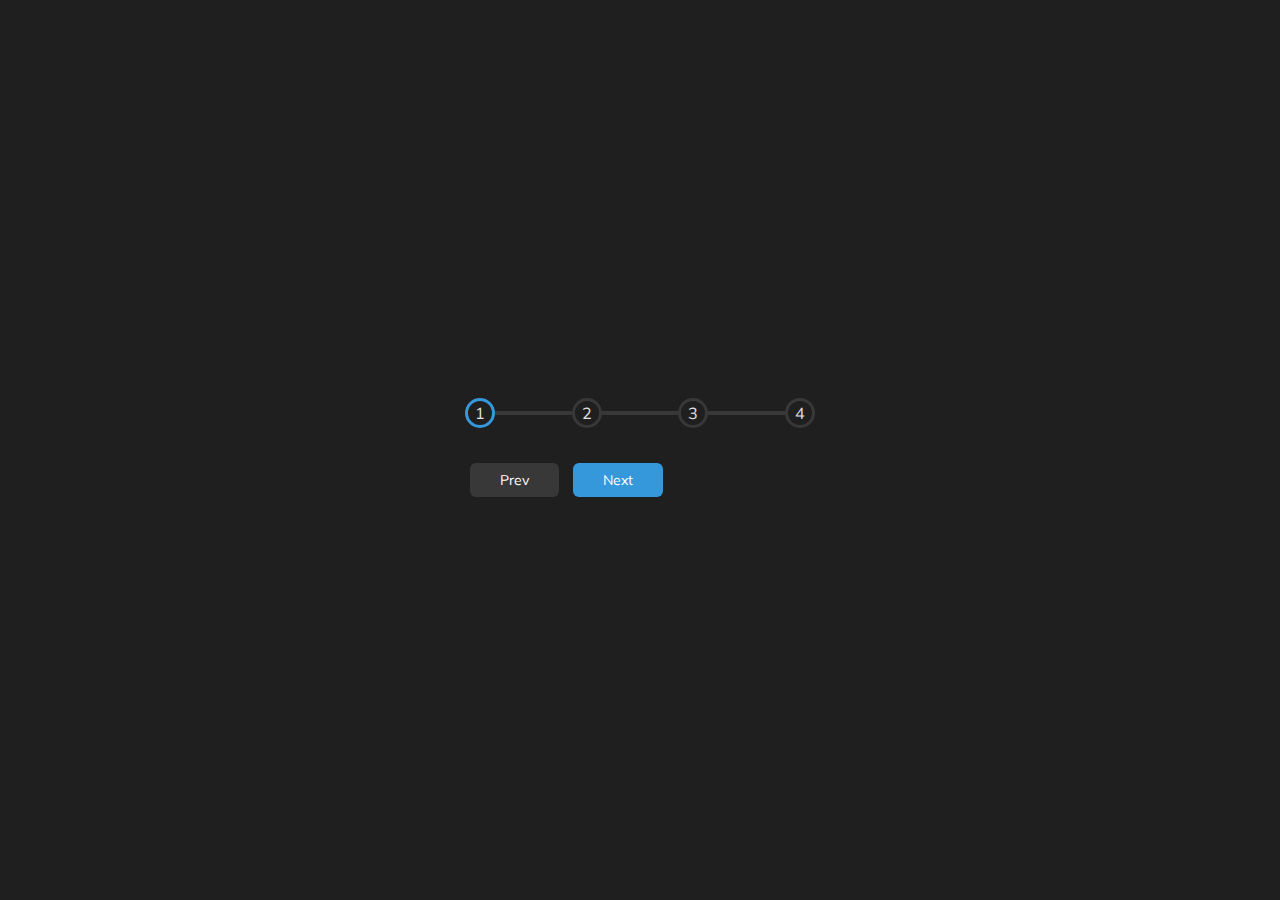
<file: day 2[progress steps]/index.html>
<html lang="en">
<head>
    <meta charset="UTF-8">
    <meta name="viewport" content="width=device-width, initial-scale=1.0">
    <link rel="stylesheet" href="css/style.css">
    <script src="js/main.js" defer></script>
    <title>Progress Steps</title>
</head>
<body>
      <div class="conatiner">
        <div class="progress-container">
            <div class="progress" id="progress"></div>
            <div class="circle active">1</div>
            <div class="circle">2</div>
            <div class="circle">3</div>
            <div class="circle">4</div>
        </div>

        <button class="btn" id="prev" disabled>Prev</button>
        <button class="btn" id="next" >Next</button>
      </div>
</body>
</html>
</file>
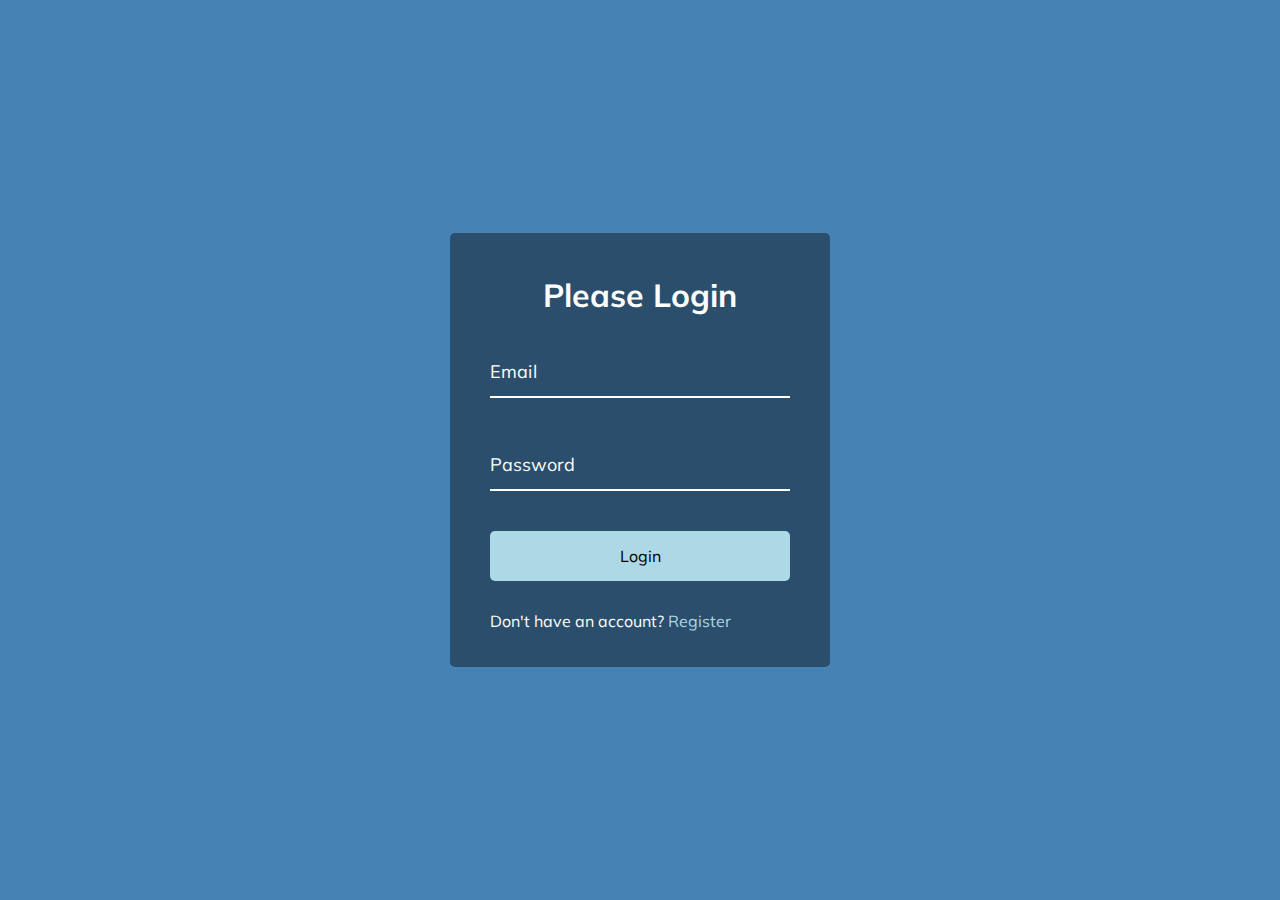
<file: day 7[login-wave]/index.html>
<html lang="en">
<head>
    <meta charset="UTF-8">
    <meta name="viewport" content="width=device-width, initial-scale=1.0">
    <title>Document</title>
    <link rel="stylesheet" href="css/style">
    <script src="js/main.js" defer></script>
</head>
<body>
   
    <div class="container">
      <h1>Please Login</h1>
      <form>
        <div class="form-control">
          <input type="text" required>
          <label>Email</label>
          <!-- <label>
            <span style="transition-delay: 0ms">E</span>
              <span style="transition-delay: 50ms">m</span>
              <span style="transition-delay: 100ms">a</span>
              <span style="transition-delay: 150ms">i</span>
              <span style="transition-delay: 200ms">l</span>
        </label> -->
        </div>

        <div class="form-control">
          <input type="password" required>
          <label>Password</label>
        </div>

        <button class="btn">Login</button>

        <p class="text">Don't have an account? <a href="#">Register</a> </p>
      </form>
    </div>
</body>
</html>
</file>
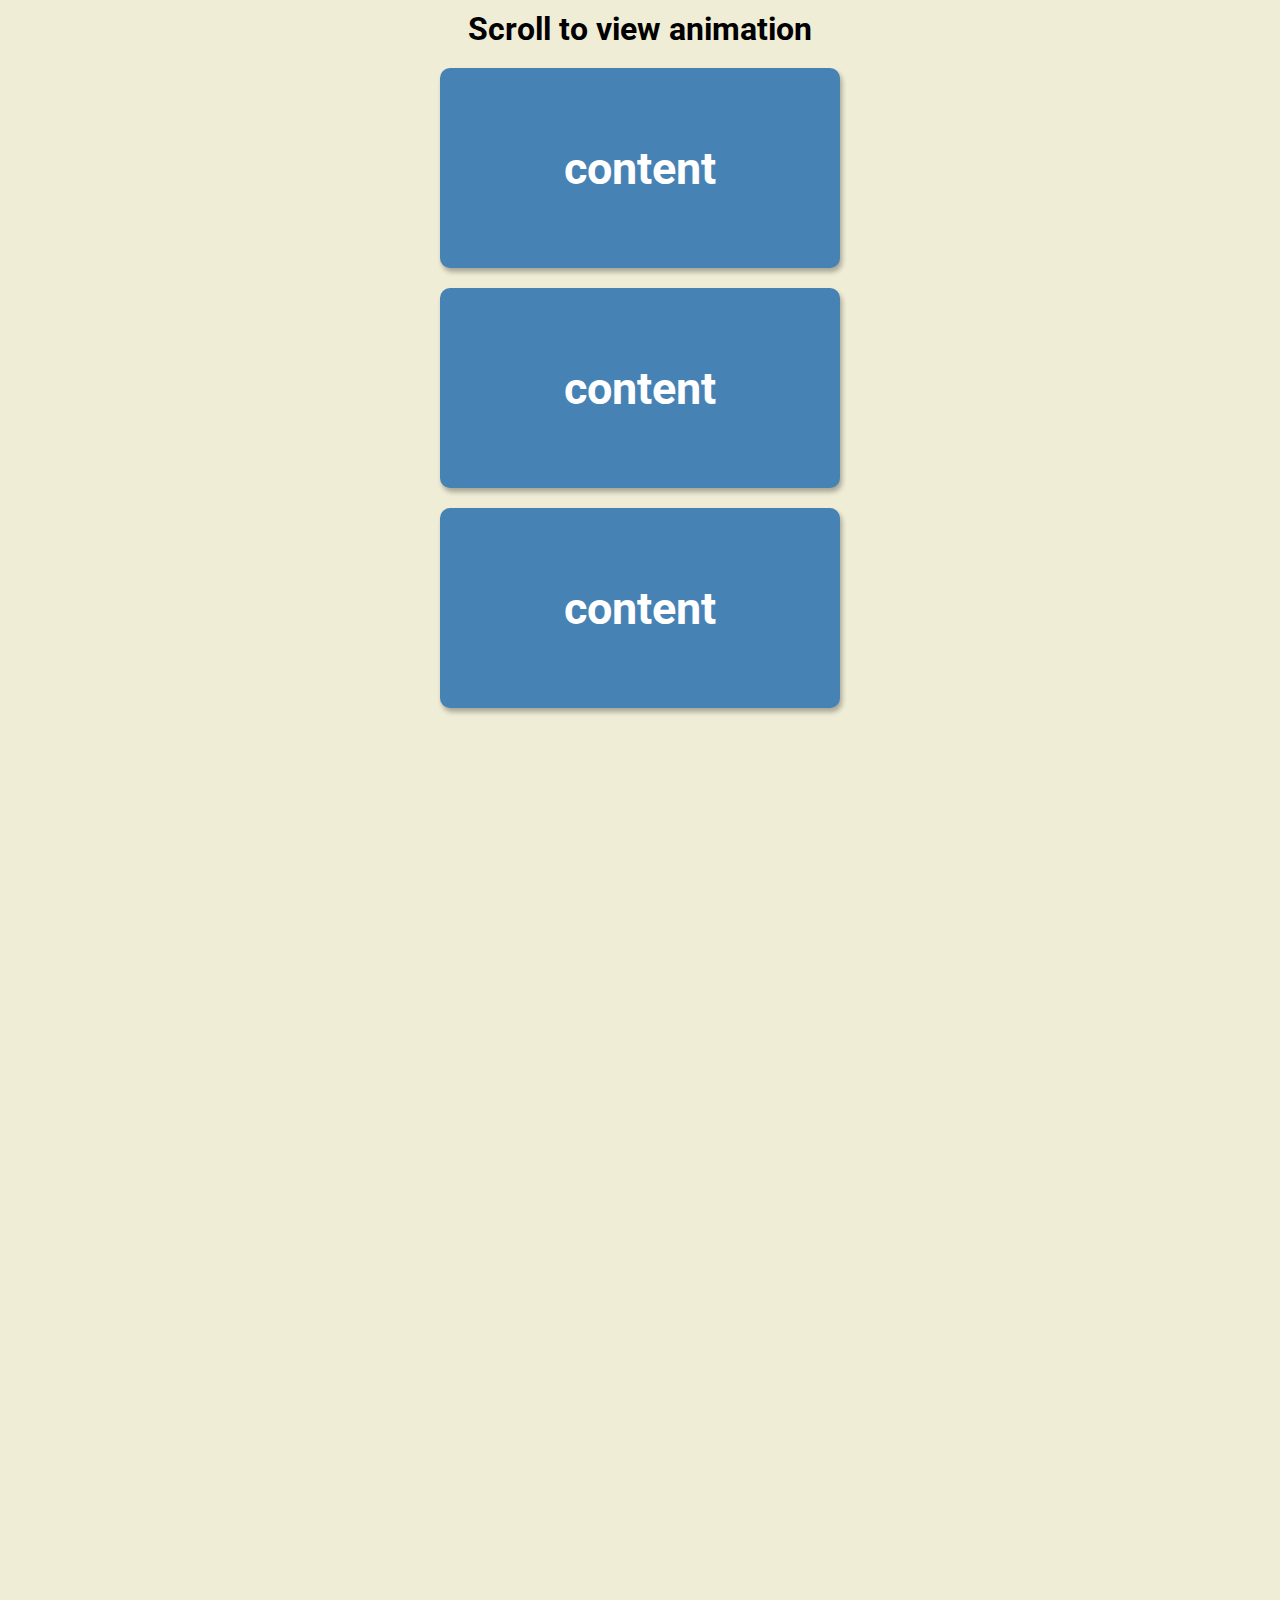
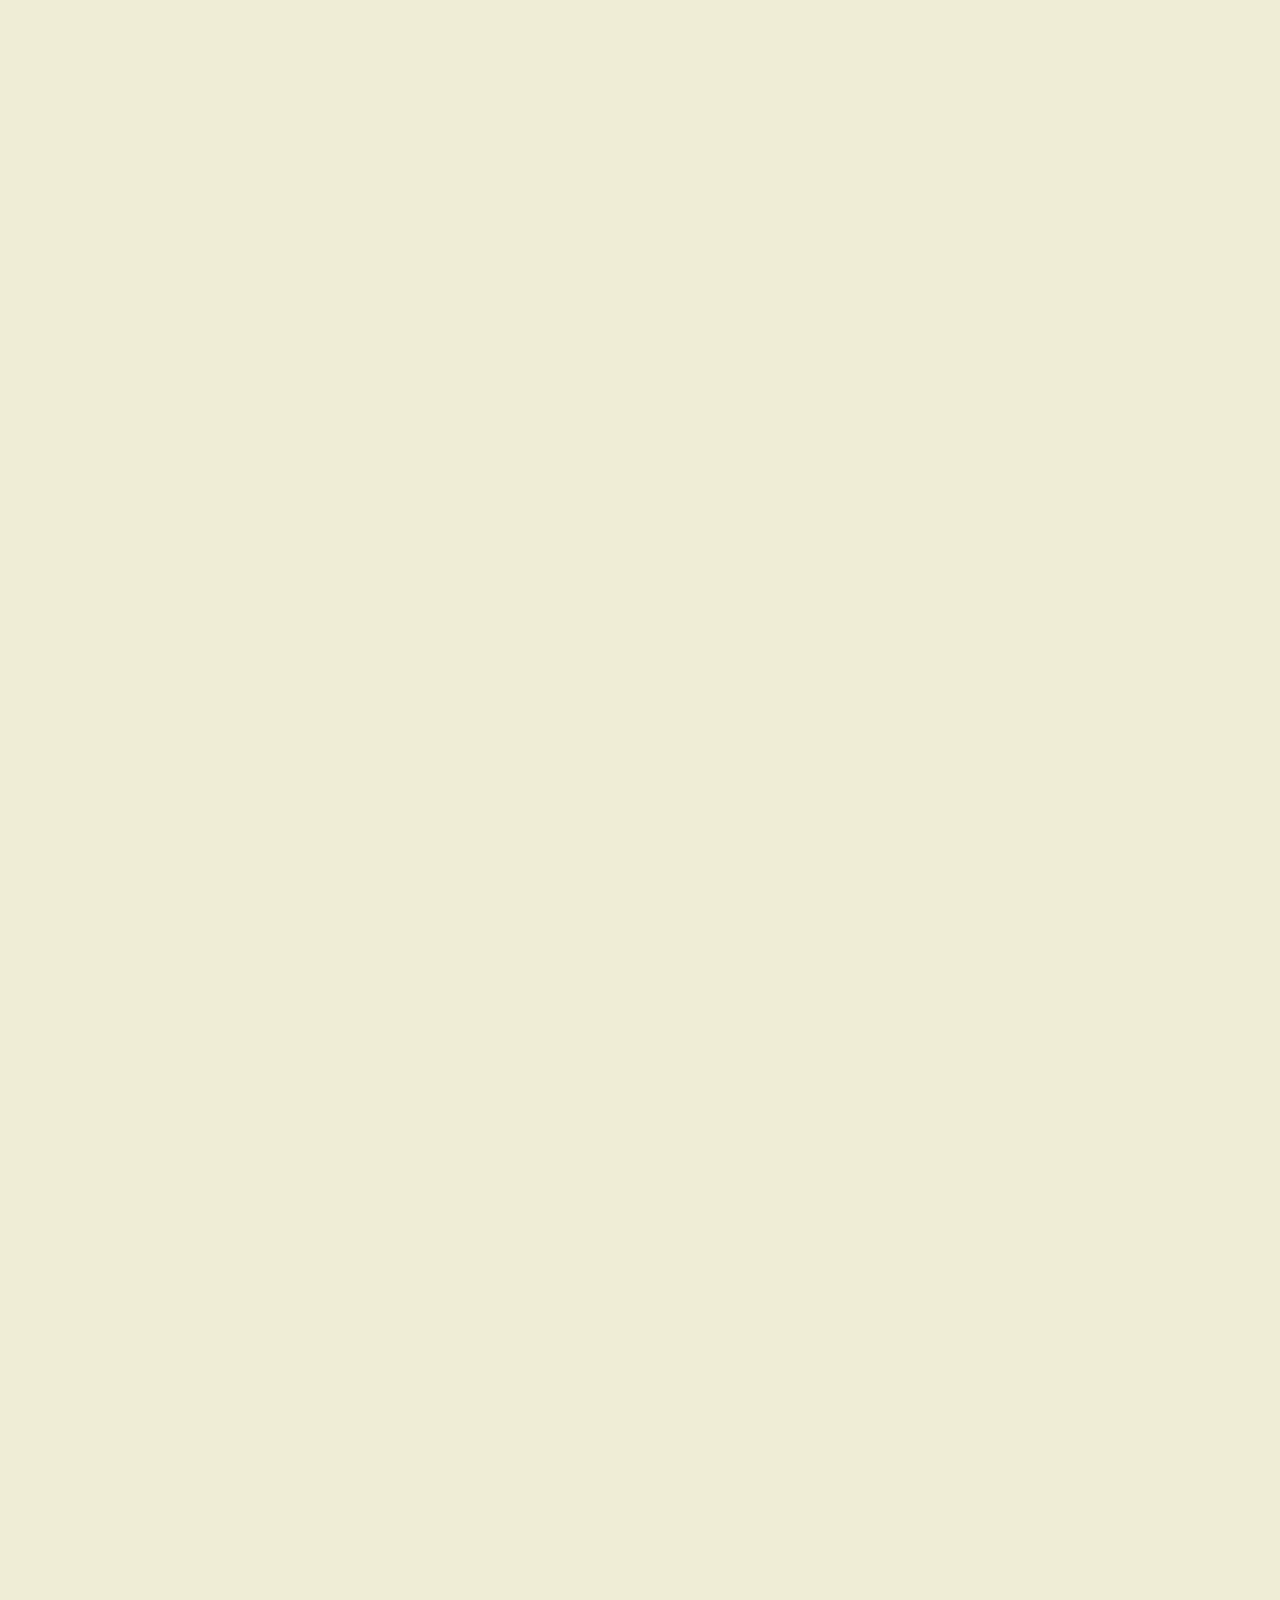
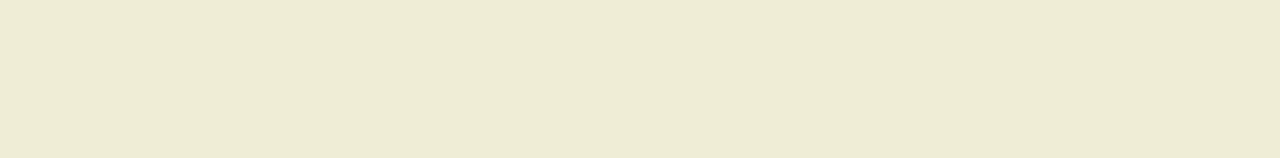
<file: day5[scroll animation]/index.html>
<html lang="en">
<head>
    <meta charset="UTF-8">
    <meta name="viewport" content="width=device-width, initial-scale=1.0">
    <link rel="stylesheet" href="css/style.css">
    <script src="js/main.js" defer></script>
    <title>Scroll Animation</title>
</head>
<body>
    <h1>Scroll to view animation</h1>
     <div class="box"><h2>content</h2></div>
     <div class="box"><h2>content</h2></div>
     <div class="box"><h2>content</h2></div>
     <div class="box"><h2>content</h2></div>
     <div class="box"><h2>content</h2></div>
     <div class="box"><h2>content</h2></div>
     <div class="box"><h2>content</h2></div>
     <div class="box"><h2>content</h2></div>
     <div class="box"><h2>content</h2></div>
     <div class="box"><h2>content</h2></div>
     <div class="box"><h2>content</h2></div>
     <div class="box"><h2>content</h2></div>
     <div class="box"><h2>content</h2></div>
     <div class="box"><h2>content</h2></div>
     <div class="box"><h2>content</h2></div>
    
</body>
</html>
</file>
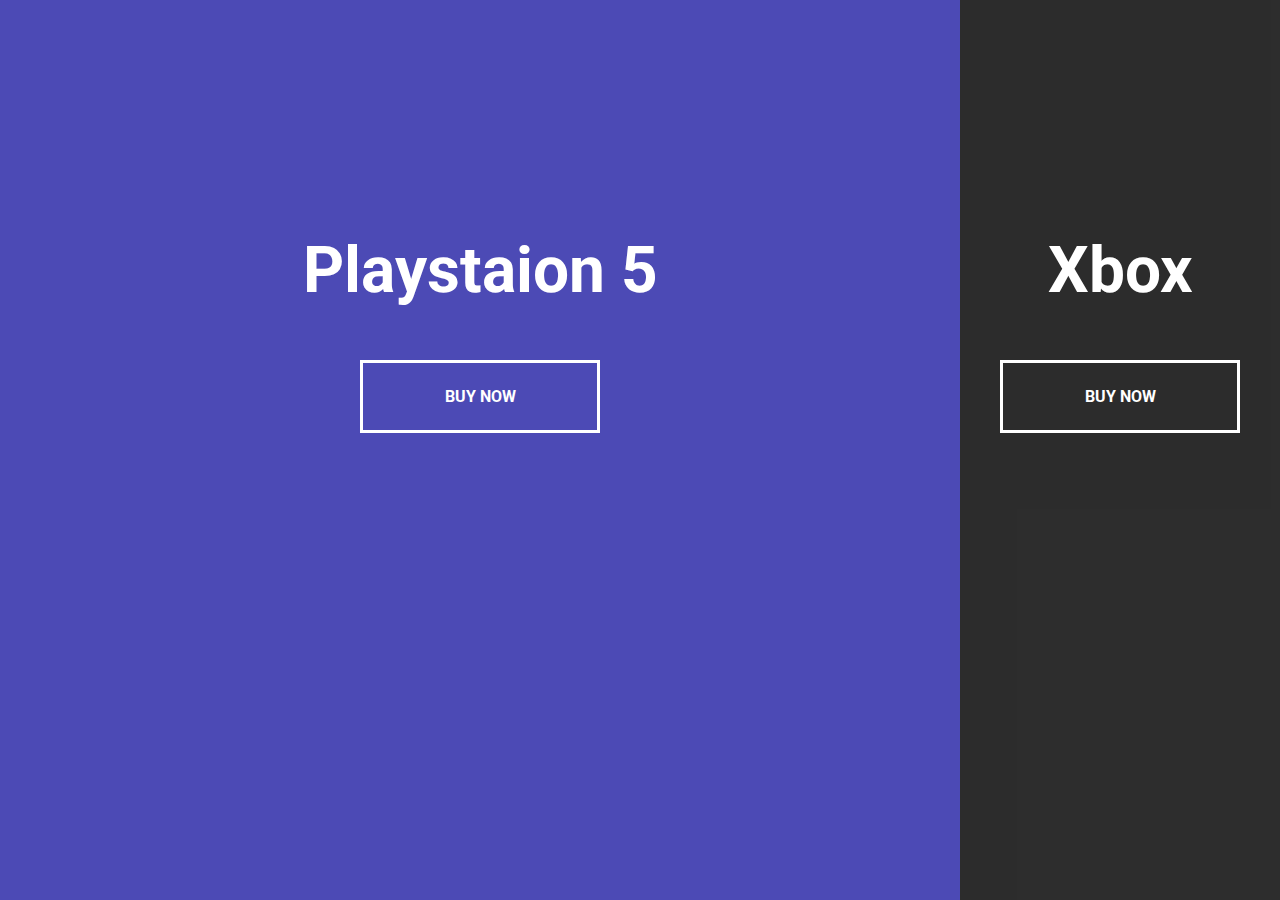
<file: day6[split-landing-page]/index.html>
<html lang="en">
<head>
    <meta charset="UTF-8">
    <meta name="viewport" content="width=device-width, initial-scale=1.0">
    <title>Document</title>
    <link rel="stylesheet" href="css/style">
    <script src="js/main" defer></script>
</head>
<body>
    <div class="container">
         <div class="split left">
            <h2>Playstaion 5</h2>
             <a href="" class="btn">Buy now</a>
         </div>

         <div class="split right">
            <h2>Xbox</h2>
             <a href="" class="btn">Buy now</a>
         </div>
    </div>
    
</body>
</html>
</file>
<file: day 2[progress steps]/css/style.css>
@import url('https://fonts.googleapis.com/css?family=Muli&display=swap');

:root {
  --line-border-fill: #3498db;
  --line-border-empty: #383838;

}

* {
  box-sizing: border-box;
}

body {
  background-color: #1f1f1f;
  font-family: 'Muli', sans-serif;
  display: flex;
  align-items: center;
  justify-content: center;
  height: 100vh;
  overflow: hidden;
  margin: 0;
}

.container {
  text-align: center;
}

.progress-container {
  display: flex;
  justify-content: space-between;
  position: relative;
  margin-bottom: 30px;
  max-width: 100%;
  width: 350px;
}

.progress-container::before {
  content: '';
  background-color: var(--line-border-empty);
  position: absolute;
  top: 50%;
  left: 0;
  transform: translateY(-50%);
  height: 4px;
  width: 100%;
  z-index: -1;
}

.progress {
  background-color: var(--line-border-fill);
  position: absolute;
  top: 50%;
  left: 0;
  transform: translateY(-50%);
  height: 4px;
  width: 0%;
  z-index: -1;
  transition: 0.4s ease;
}

.circle {
  background-color: #1f1f1f;
  color:#e2e2e2;
  border-radius: 50%;
  height: 30px;
  width: 30px;
  display: flex;
  align-items: center;
  justify-content: center;
  border: 3px solid var(--line-border-empty);
  transition: 0.4s ease;
}

.circle.active {
  border-color: var(--line-border-fill);
}

.btn {
  background-color: var(--line-border-fill);
  color: #fff;
  border: 0;
  border-radius: 6px;
  cursor: pointer;
  font-family: inherit;
  padding: 8px 30px;
  margin: 5px;
  font-size: 14px;
}

.btn:active {
  transform: scale(0.98);
}

.btn:focus {
  outline: 0;
}

.btn:disabled {
  background-color: var(--line-border-empty);
  cursor: not-allowed;
}
</file>
<file: day5[scroll animation]/css/style.css>
@import url('https://fonts.googleapis.com/css2?family=Roboto:wght@400;700&display=swap');

* {
  box-sizing: border-box;
}

body {
  background-color: #efedd6;
  font-family: 'Roboto', sans-serif;
  display: flex;
  flex-direction: column;
  align-items: center;
  justify-content: center;
  margin: 0;
  overflow-x: hidden;
}

h1 {
  margin: 10px;
}

.box {
  background-color: steelblue;
  color: #fff;
  display: flex;
  align-items: center;
  justify-content: center;
  width: 400px;
  height: 200px;
  margin: 10px;
  border-radius: 10px;
  box-shadow: 2px 4px 5px rgba(0, 0, 0, 0.3);
  transform: translateX(400%);
  transition: transform 0.4s ease;
}

.box:nth-of-type(even) {
  transform: translateX(-400%);
}

.box.show {
  transform: translateX(0);
}

.box h2 {
  font-size: 45px;
}@import url('https://fonts.googleapis.com/css2?family=Roboto:wght@400;700&display=swap');

* {
  box-sizing: border-box;
}

body {
  background-color: #efedd6;
  font-family: 'Roboto', sans-serif;
  display: flex;
  flex-direction: column;
  align-items: center;
  justify-content: center;
  margin: 0;
  overflow-x: hidden;
}

h1 {
  margin: 10px;
}

.box {
  background-color: steelblue;
  color: #fff;
  display: flex;
  align-items: center;
  justify-content: center;
  width: 400px;
  height: 200px;
  margin: 10px;
  border-radius: 10px;
  box-shadow: 2px 4px 5px rgba(0, 0, 0, 0.3);
  transform: translateX(400%);
  transition: transform 0.4s ease;
}

.box:nth-of-type(even) {
  transform: translateX(-400%);
}

.box.show {
  transform: translateX(0);
}

.box h2 {
  font-size: 45px;
}
</file>
